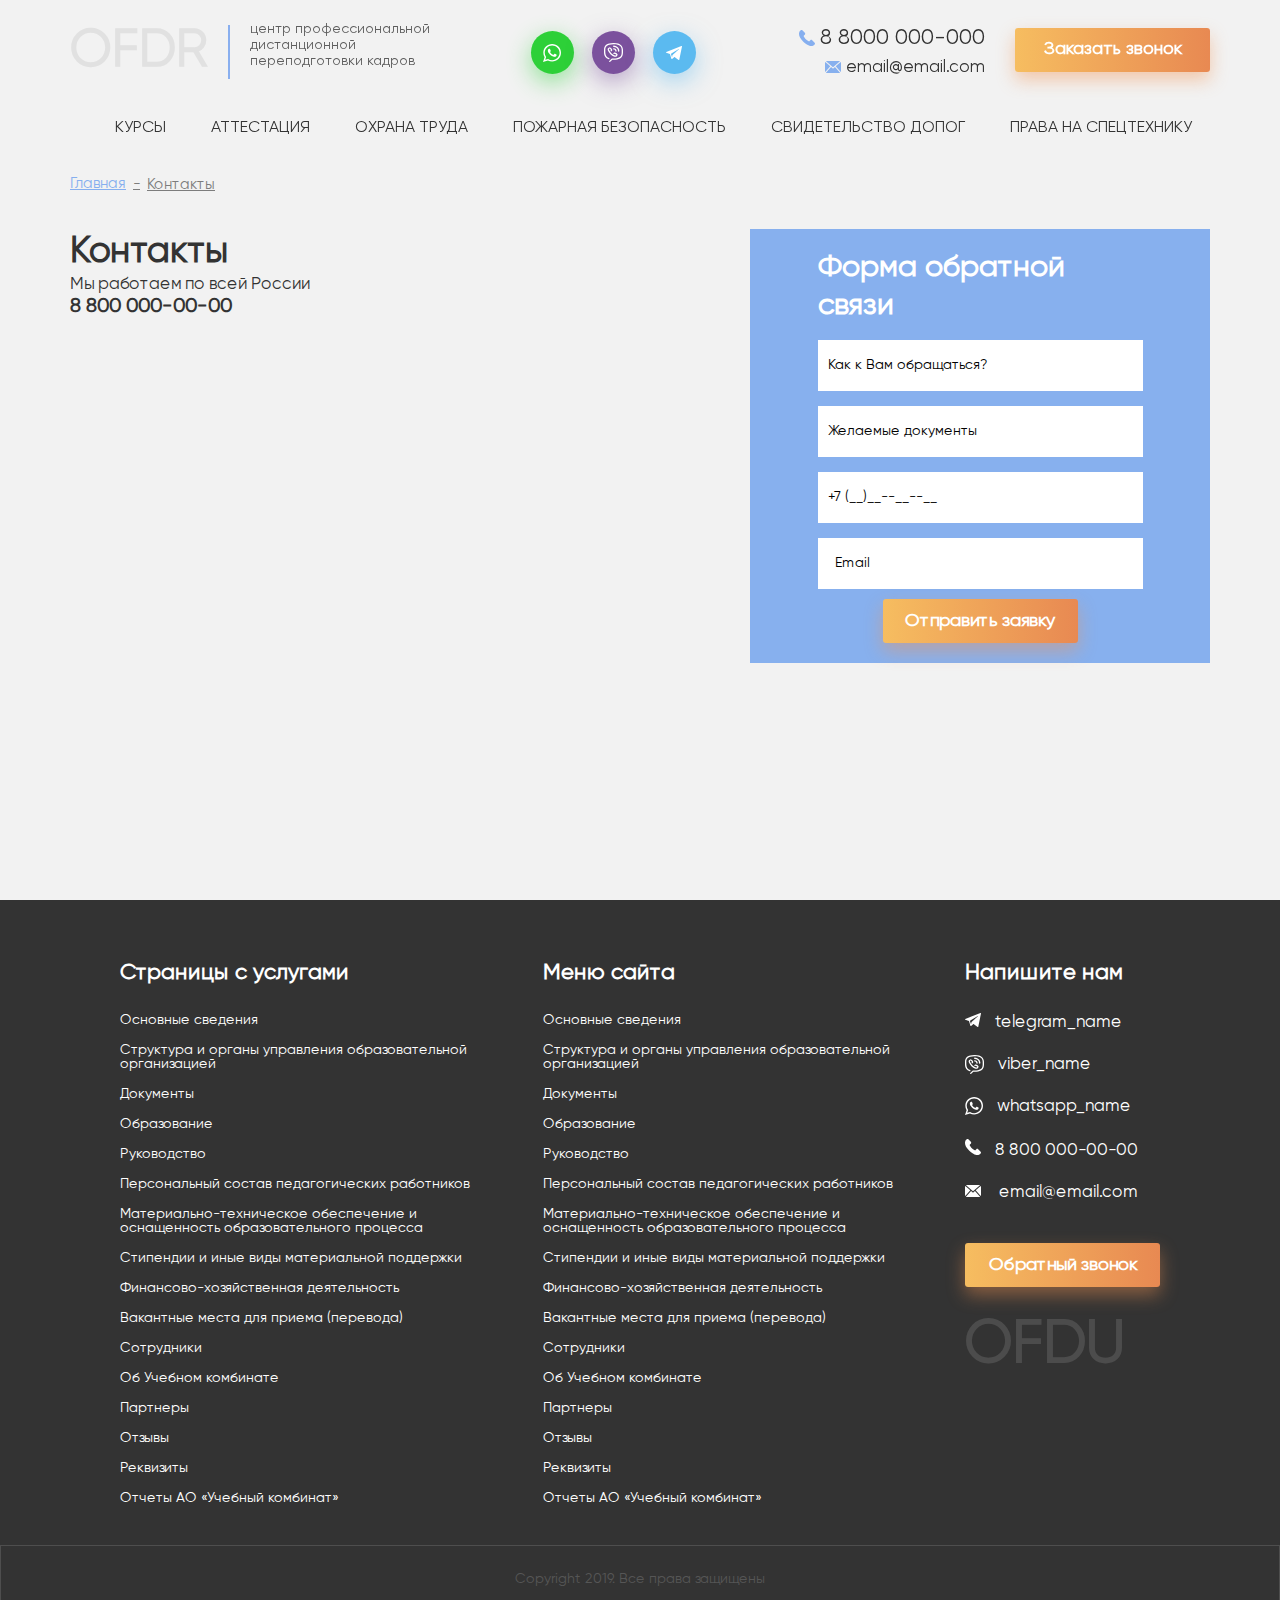
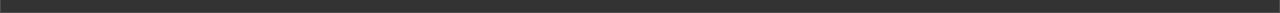
<file: contacts.html>
<!DOCTYPE html>
<html lang="ru">
 <head>
	<title>Аттестация</title>
	<meta charset="UTF-8">
	<meta name="format-detection" content="telephone=no">
	<link rel="stylesheet" href="css/style.min.css">
	<link rel="shortcut icon" href="favicon.ico">
	<!-- <meta name="robots" content="noindex, nofollow"> -->
	<!-- <meta name="viewport" content="width=device-width, initial-scale=1.0, maximum-scale=1.0, user-scalable=0"> -->
	<meta name="viewport" content="width=device-width, initial-scale=1.0">
</head>

<body>
    <div class="wrapper">
        <header class="header">
	<div class="header__content _container">
		<div class="header__menu menu">
			<div class="menu-icon icon-menu">
				<span></span>
				<span></span>
				<span></span>
			</div>
		</div>
		<div class="header__top">
			<div class="header__top-item logo">
				<a href="#" class="logo__logo">
					OFDR
				</a>
				<div class="logo__task">центр профессиональной
					дистанционной
					переподготовки кадров</div>
			</div>
			<div data-da=".header__navigation,500,2" class="header__top-item social">
				<div class="social__row">
					<a href="#" class="social__item whatsapp"><picture><source srcset="img/header/whatsapp-logo.svg" type="image/webp"><img src="img/header/whatsapp-logo.svg" alt=""></picture></a>
					<a href="#" class="social__item viber">
						<picture><source srcset="img/header/viber-logo.svg" type="image/webp"><img src="img/header/viber-logo.svg" alt=""></picture>
					</a>
					<a href="#" class="social__item telegram"><svg width="16" height="14" viewBox="0 0 16 14"
							fill="white" xmlns="http://www.w3.org/2000/svg">
							<path fill-rule="evenodd" clip-rule="evenodd"
								d="M3.96933 8.0958L0.282608 6.71295C-0.0918463 6.57193 -0.0950996 6.04066 0.278288 5.89594L15.4087 0.0300401C15.7295 -0.0946306 16.0604 0.187781 15.9906 0.526311L13.2753 13.6522C13.2113 13.9621 12.8498 14.1026 12.5946 13.9162L8.88801 11.2118C8.66288 11.0475 8.35606 11.0563 8.14064 11.2327L6.0856 12.9164C5.84704 13.1124 5.48763 13.0032 5.39632 12.7078L3.96933 8.0958ZM12.8005 3.01974L5.35628 7.37763C5.07096 7.54501 4.93662 7.87251 5.02881 8.1791L5.83369 10.8672C5.89083 11.0577 6.18172 11.0381 6.20944 10.8413L6.41872 9.36721C6.45817 9.08968 6.59747 8.83399 6.81342 8.64293L12.9571 3.21489C13.072 3.1136 12.9343 2.94165 12.8005 3.01974Z"
								fill="white" />
						</svg></a>
				</div>
			</div>
			<div class="header__top-item call-back">
				<div class="call-back__row-left">
					<a href="tel:+8 8000 000-000" class="call-back__phone">
						<picture><source srcset="img/header/call-answer.svg" type="image/webp"><img src="img/header/call-answer.svg" alt=""></picture>
						<p>8 8000 000-000</p>
					</a>
					<a href="mailto:email@email.com" target="_blank" class="call-back__mail">
						<div class="call-back__mail-row">
							<picture><source srcset="img/header/mail-black-envelope-symbol.svg" type="image/webp"><img src="img/header/mail-black-envelope-symbol.svg" alt=""></picture>
							<a class="call-back__mail-link" href="mailto:email@email.com">
								email@email.com
							</a>
						</div>
					</a>
				</div>
				<a href="#" class="call-back__btn button">Заказать звонок</a>
			</div>
		</div>
		<div class="header__bottom">
			<nav class="header__navigation">
				<ul class="header__list">
					<li><a class="header__link" href="news.html">Курсы</a></li>
					<li><a class="header__link" href="attestation.html">АТТЕСТАЦИЯ</a></li>
					<li><a class="header__link" href="contacts.html">ОХРАНА ТРУДА</a></li>
					<li><a class="header__link" href="news.html">ПОЖАРНАЯ БЕЗОПАСНОСТЬ</a></li>
					<li><a class="header__link" href="attestation.html">СВИДЕТЕЛЬСТВО ДОПОГ</a></li>
					<li><a class="header__link" href="news.html">ПРАВА НА СПЕЦТЕХНИКУ</a></li>
				</ul>
			</nav>
		</div>
	</div>
</header>
        <main class="page">
            <div class="bread-crumbs bcpt">
                <div class="bread-crumbs__container _container">
                    <ul class="bread-crumbs__breadcrumb breadcrumb">
                        <li><a href="index.html" class="breadcrumb-item">Главная</a></li>
                        <li>Контакты</li>
                    </ul>

                </div>
            </div>
            <section class="contacts">
                <div class="contacts__container _container">
                    <div class="contacts__row">
                        <div class="contacts__social">
                            <h1 class="contacts__title title-main">Контакты</h1>
                            <div class="contacts__text">Мы работаем по всей России</div>
                            <div class="contacts__phone">
                                <a href="tel:88000000000">8 800
                                    000-00-00</a>
                            </div>
                        </div>
                        <div class="contacts__form form-min">
                            <div class="form-min__container">
                                <div class="form-min__title">Форма обратной связи</div>
                                <form action="#" class="form form-row">
                                    <div class="form-min__name">
                                        <input autocomplete="off" type="text" name="form[]" data-error="Ввведите ваше имя"
                                            data-value="Как к Вам обращаться?" class="input form-min__name-input _req">
                                    </div>
                                    <div class="form-min__document">
                                        <input autocomplete="off" type="text" name="form[]" data-error="заполните поле"
                                            data-value="Желаемые документы" class="input form-min__document-input _req">
                                    </div>
                                    <div class="form-min__phone">
                                        <input id="inp" autocomplete="off" type="text" name="form[]"
                                            data-error="Укажите Ваш номер телефона" data-value="+7 (__)__--__--__"
                                            type="text" class="form-min__phone-input input _phone _req">
                                    </div>
                                    <div class="form-min__mail">
                                        <input id="inp" autocomplete="off" type="text" name="form[]"
                                            data-error="Укажите Вашу эл.почту" data-value="Email" type="text"
                                            class="input form-min__mail-input _email _req">
                                    </div>
                                    <div class="form-min__button-row">
                                        <button class="form-min__button btn button">Отправить заявку</button>
                                    </div>
                                </form>
                            </div>
                        </div>
                    </div>
                </div>
            </section>
    </div>
    </main>
    <footer class="footer">
	<div class="footer__content">
		<div class="footer__top">
			<div data-spollers="767,max" class="footer__top-item item-footer-services">
				<div data-spoller class="item-footer-services__title title-footer ">Страницы с услугами
					<span></span>
				</div>
				<ul class="item-footer-services__list">
					<li><a class="item-footer-services__link link-footer " href="#">Основные сведения</a></li>
					<li><a class="item-footer-services__link link-footer" href="#">Структура и органы управления образовательной
						организацией</a></li>
					<li><a class="item-footer-services__link link-footer" href="#">Документы</a></li>
					<li><a class="item-footer-services__link link-footer" href="#">Образование</a></li>
					<li><a class="item-footer-services__link link-footer" href="#">Руководство</a></li>
					<li><a class="item-footer-services__link link-footer" href="#">Персональный состав педагогических работников</a>
					</li>
					<li><a class="item-footer-services__link link-footer" href="#">Материально-техническое обеспечение и
						оснащенность образовательного процесса</a></li>
					<li><a class="item-footer-services__link link-footer" href="#">Стипендии и иные виды материальной поддержки</a></li>
					<li><a class="item-footer-services__link link-footer" href="#">Финансово-хозяйственная деятельность</a></li>
					<li><a class="item-footer-services__link link-footer" href="#">Вакантные места для приема (перевода)</a></li>
					<li><a class="item-footer-services__link link-footer" href="#">Сотрудники</a></li>
					<li><a class="item-footer-services__link link-footer" href="#">Об Учебном комбинате</a></li>
					<li><a class="item-footer-services__link link-footer" href="#">Партнеры</a></li>
					<li><a class="item-footer-services__link link-footer" href="#">Отзывы</a></li>
					<li><a class="item-footer-services__link link-footer" href="#">Реквизиты</a></li>
					<li><a class="item-footer-services__link link-footer" href="#">Отчеты АО «Учебный комбинат»</a></li>
				</ul>
			</div>
			<div data-spollers="767,max" class="footer__top-item item-footer-menu">
				<div data-spoller class="item-footer-menu__title title-footer">Меню сайта</div>
				<ul class="item-footer-menu__list">
					<li><a class="item-footer-menu__link link-footer" href="#">Основные сведения</a></li>
					<li><a class="item-footer-menu__link link-footer" href="#">Структура и органы управления образовательной
						организацией</a></li>
					<li><a class="item-footer-menu__link link-footer" href="#">Документы</a></li>
					<li><a class="item-footer-menu__link link-footer" href="#">Образование</a></li>
					<li><a class="item-footer-services__link link-footer" href="#">Руководство</a></li>
					<li><a class="item-footer-menu__link link-footer" href="#">Персональный состав педагогических работников</a>
					</li>
					<li><a class="item-footer-menu__link link-footer" href="#">Материально-техническое обеспечение и
						оснащенность образовательного процесса</a></li>
					<li><a class="item-footer-menu__link link-footer" href="#">Стипендии и иные виды материальной поддержки</a></li>
					<li><a class="item-footer-menu__link link-footer" href="#">Финансово-хозяйственная деятельность</a></li>
					<li><a class="item-footer-menu__link link-footer" href="#">Вакантные места для приема (перевода)</a></li>
					<li><a class="item-footer-menu__link link-footer" href="#">Сотрудники</a></li>
					<li><a class="item-footer-menu__link link-footer" href="#">Об Учебном комбинате</a></li>
					<li><a class="item-footer-menu__link link-footer" href="#">Партнеры</a></li>
					<li><a class="item-footer-menu__link link-footer" href="#">Отзывы</a></li>
					<li><a class="item-footer-menu__link link-footer" href="#">Реквизиты</a></li>
					<li><a class="item-footer-menu__link link-footer" href="#">Отчеты АО «Учебный комбинат»</a></li>
				</ul>
			</div>
			<div data-spollers="479,max" class="footer__top-item item-footer-call">
					<div data-spoller class="item-footer-call__title title-footer">Напишите нам</div>
					<ul class="item-footer-call__list">
						<li><a class="item-footer-call__link" href="#"><svg width="16" height="14" viewBox="0 0 16 14" fill="white" xmlns="http://www.w3.org/2000/svg">
							<path fill-rule="evenodd" clip-rule="evenodd" d="M3.96933 8.0958L0.282608 6.71295C-0.0918463 6.57193 -0.0950996 6.04066 0.278288 5.89594L15.4087 0.0300401C15.7295 -0.0946306 16.0604 0.187781 15.9906 0.526311L13.2753 13.6522C13.2113 13.9621 12.8498 14.1026 12.5946 13.9162L8.88801 11.2118C8.66288 11.0475 8.35606 11.0563 8.14064 11.2327L6.0856 12.9164C5.84704 13.1124 5.48763 13.0032 5.39632 12.7078L3.96933 8.0958ZM12.8005 3.01974L5.35628 7.37763C5.07096 7.54501 4.93662 7.87251 5.02881 8.1791L5.83369 10.8672C5.89083 11.0577 6.18172 11.0381 6.20944 10.8413L6.41872 9.36721C6.45817 9.08968 6.59747 8.83399 6.81342 8.64293L12.9571 3.21489C13.072 3.1136 12.9343 2.94165 12.8005 3.01974Z" fill="white"/>
							</svg><span class="ml">telegram_name</span></a></li>
						<li><a class="item-footer-call__link" href="#"><picture><source srcset="img/header/viber-logo.svg" type="image/webp"><img src="img/header/viber-logo.svg" alt=""></picture><span class="ml">viber_name</span></a></li>
						<li class="big-mb"><a class="item-footer-call__link" href="#"><picture><source srcset="img/header/whatsapp-logo.svg" type="image/webp"><img src="img/header/whatsapp-logo.svg" alt=""></picture><span class="ml">whatsapp_name</span></a></li>
						<li><a class="item-footer-call__link" href="#"><svg width="16" height="16" viewBox="0 0 16 16" fill="none" xmlns="http://www.w3.org/2000/svg">
							<path d="M15.6413 12.6552L13.1704 10.1784C12.6782 9.6871 11.8632 9.70203 11.3538 10.2127L10.109 11.4601C10.0303 11.4167 9.94891 11.3713 9.86332 11.3231C9.07719 10.8866 8.00124 10.2882 6.86903 9.15259C5.73347 8.01458 5.1359 6.93454 4.69898 6.14613C4.65288 6.0626 4.6087 5.98207 4.56508 5.90559L5.40057 5.06945L5.81133 4.65725C6.32143 4.14586 6.33549 3.32921 5.84448 2.83648L3.37353 0.359373C2.88251 -0.132666 2.0671 -0.117739 1.55701 0.39365L0.860608 1.09563L0.879638 1.11457C0.646127 1.4132 0.450997 1.75763 0.305788 2.12905C0.171932 2.4826 0.0885942 2.81998 0.0504876 3.15805C-0.275785 5.86906 0.960264 8.34671 4.31474 11.7088C8.95165 16.3559 12.6884 16.0049 12.8496 15.9877C13.2007 15.9457 13.5372 15.8616 13.8791 15.7285C14.2465 15.5847 14.5899 15.3894 14.8877 15.1558L14.9029 15.1694L15.6084 14.477C16.1174 13.9657 16.1321 13.1487 15.6413 12.6552Z" fill="white"/>
							</svg><span class="ml">8 800 000-00-00</span></a></li>
						<li><a class="item-footer-call__link" href="#"><svg width="16" height="12" viewBox="0 0 16 12" fill="none" xmlns="http://www.w3.org/2000/svg">
							<path fill-rule="evenodd" clip-rule="evenodd" d="M14.9533 0.251998L8.00002 6.33595L1.04736 0.251998C1.33154 0.0957935 1.65296 0 1.99999 0H14C14.3466 0 14.668 0.0957935 14.9533 0.251998ZM15.7433 10.962C15.9013 10.6759 16 10.3507 16 9.99994V2.00009C16 1.60851 15.8829 1.24614 15.6885 0.937655L10.6914 5.30966L15.7433 10.962ZM9.93854 5.96788L8.32904 7.37705C8.2349 7.45906 8.11767 7.50002 8.00002 7.50002C7.88229 7.50002 7.76507 7.45906 7.67092 7.37705L6.06107 5.96782L0.945304 11.6924C1.25194 11.8848 1.61131 12 1.99995 12H14C14.3886 12 14.7482 11.8848 15.0547 11.6924L9.93854 5.96788ZM0 2.00009C0 1.60847 0.117194 1.24611 0.311551 0.937622L5.30811 5.3087L0.256845 10.962C0.0982006 10.6759 0 10.3507 0 9.99998V2.00009Z" fill="white"/>
							</svg>
							<span class="ml">email@email.com</span></a></li>
						<li class="bbig-mb db"><a href="#" class="button">Обратный звонок</a></li>
						<li><a class="item-footer-call__logo" href="#">OFDU</a></li>
					</ul>
			</div>
		</div>
	</div>
	<div class="footer__copy">
		Copyright 2019. Все права защищены
	</div>
</footer>
    </div>
    <!-- Swiper -->
<!-- <script src="https://unpkg.com/swiper/swiper-bundle.min.js"></script> -->
<script src="js/vendors.min.js"></script>
<script src="js/app.min.js"></script>
</body>

</html>
</file>
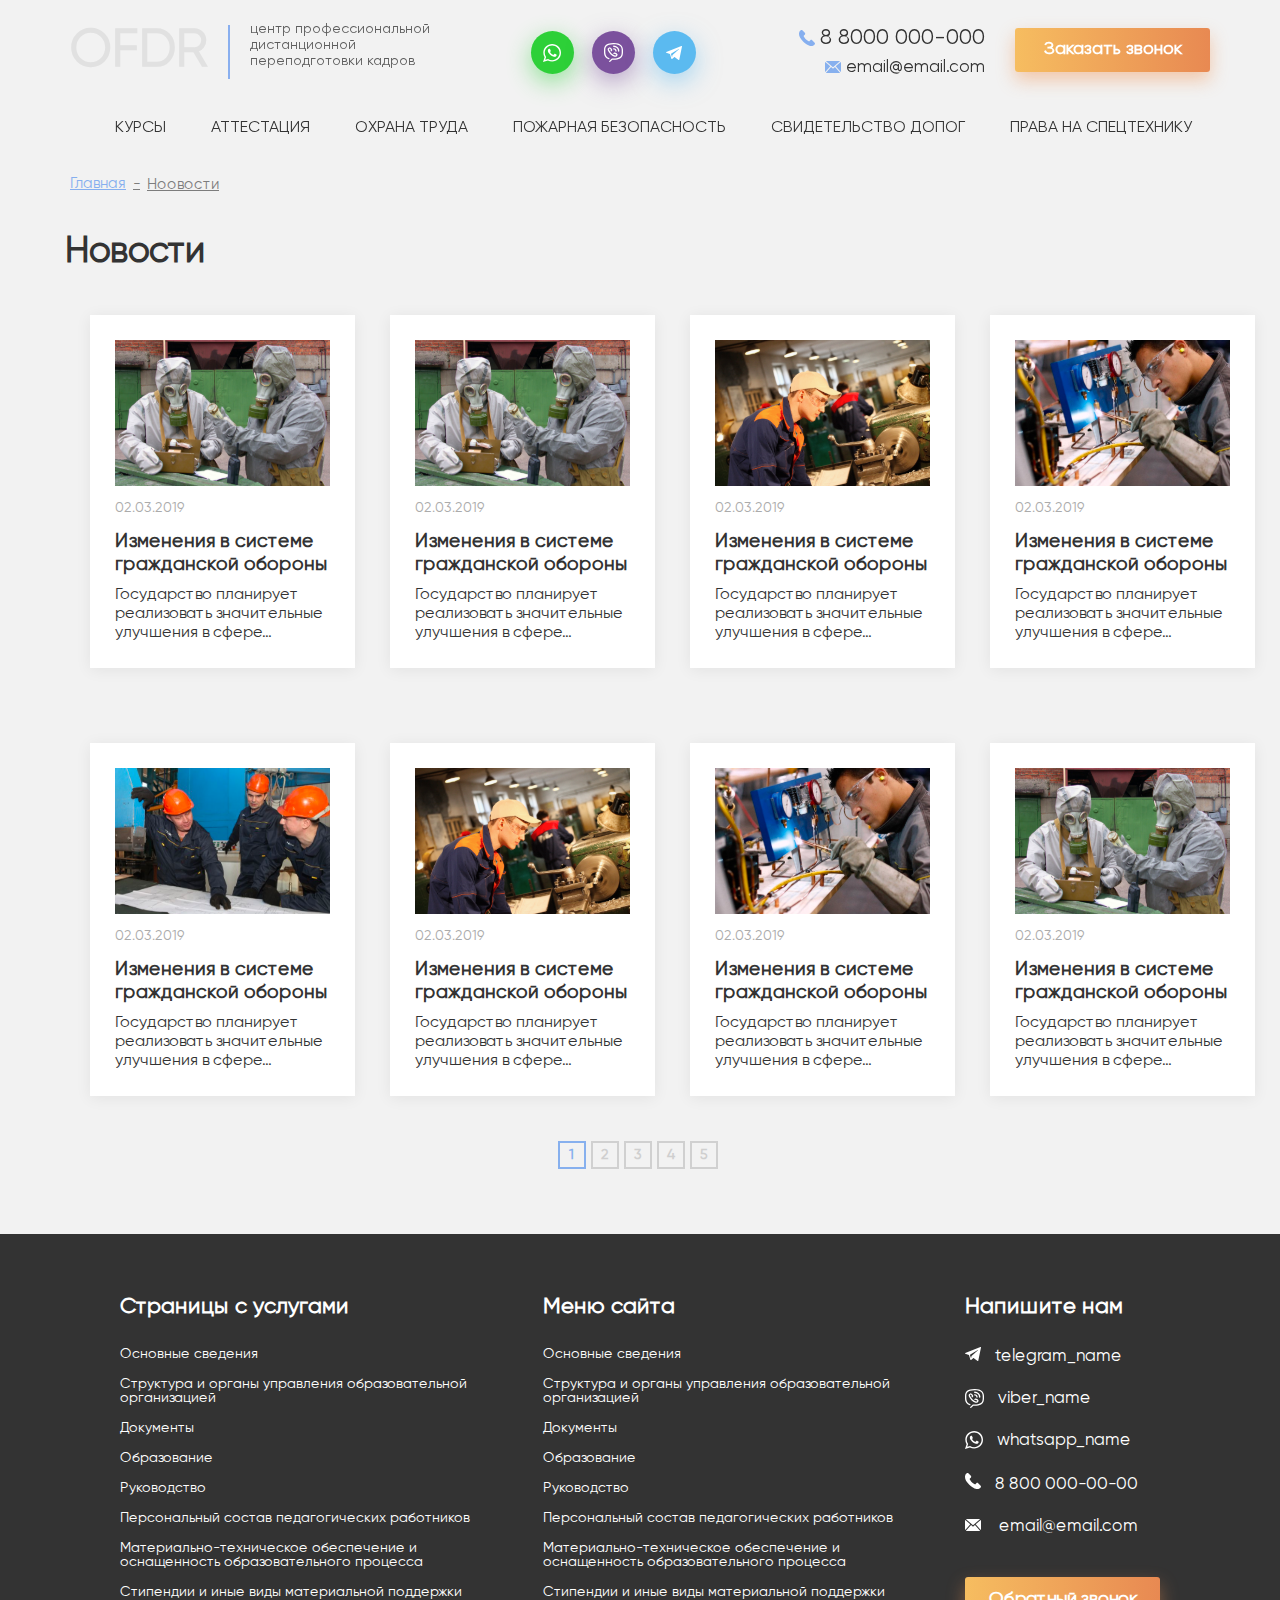
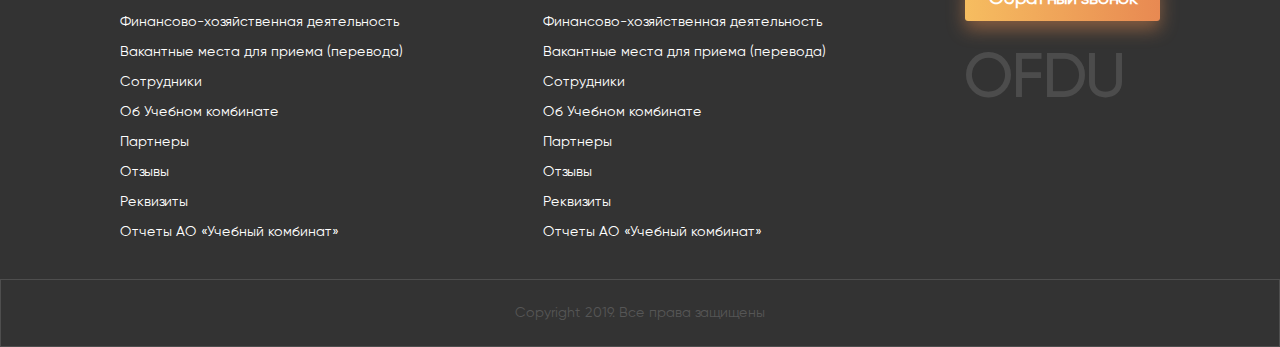
<file: news.html>
<!DOCTYPE html>
<html lang="ru">
 <head>
	<title>Аттестация</title>
	<meta charset="UTF-8">
	<meta name="format-detection" content="telephone=no">
	<link rel="stylesheet" href="css/style.min.css">
	<link rel="shortcut icon" href="favicon.ico">
	<!-- <meta name="robots" content="noindex, nofollow"> -->
	<!-- <meta name="viewport" content="width=device-width, initial-scale=1.0, maximum-scale=1.0, user-scalable=0"> -->
	<meta name="viewport" content="width=device-width, initial-scale=1.0">
</head>

<body>
	<div class="wrapper">
		<header class="header">
	<div class="header__content _container">
		<div class="header__menu menu">
			<div class="menu-icon icon-menu">
				<span></span>
				<span></span>
				<span></span>
			</div>
		</div>
		<div class="header__top">
			<div class="header__top-item logo">
				<a href="#" class="logo__logo">
					OFDR
				</a>
				<div class="logo__task">центр профессиональной
					дистанционной
					переподготовки кадров</div>
			</div>
			<div data-da=".header__navigation,500,2" class="header__top-item social">
				<div class="social__row">
					<a href="#" class="social__item whatsapp"><picture><source srcset="img/header/whatsapp-logo.svg" type="image/webp"><img src="img/header/whatsapp-logo.svg" alt=""></picture></a>
					<a href="#" class="social__item viber">
						<picture><source srcset="img/header/viber-logo.svg" type="image/webp"><img src="img/header/viber-logo.svg" alt=""></picture>
					</a>
					<a href="#" class="social__item telegram"><svg width="16" height="14" viewBox="0 0 16 14"
							fill="white" xmlns="http://www.w3.org/2000/svg">
							<path fill-rule="evenodd" clip-rule="evenodd"
								d="M3.96933 8.0958L0.282608 6.71295C-0.0918463 6.57193 -0.0950996 6.04066 0.278288 5.89594L15.4087 0.0300401C15.7295 -0.0946306 16.0604 0.187781 15.9906 0.526311L13.2753 13.6522C13.2113 13.9621 12.8498 14.1026 12.5946 13.9162L8.88801 11.2118C8.66288 11.0475 8.35606 11.0563 8.14064 11.2327L6.0856 12.9164C5.84704 13.1124 5.48763 13.0032 5.39632 12.7078L3.96933 8.0958ZM12.8005 3.01974L5.35628 7.37763C5.07096 7.54501 4.93662 7.87251 5.02881 8.1791L5.83369 10.8672C5.89083 11.0577 6.18172 11.0381 6.20944 10.8413L6.41872 9.36721C6.45817 9.08968 6.59747 8.83399 6.81342 8.64293L12.9571 3.21489C13.072 3.1136 12.9343 2.94165 12.8005 3.01974Z"
								fill="white" />
						</svg></a>
				</div>
			</div>
			<div class="header__top-item call-back">
				<div class="call-back__row-left">
					<a href="tel:+8 8000 000-000" class="call-back__phone">
						<picture><source srcset="img/header/call-answer.svg" type="image/webp"><img src="img/header/call-answer.svg" alt=""></picture>
						<p>8 8000 000-000</p>
					</a>
					<a href="mailto:email@email.com" target="_blank" class="call-back__mail">
						<div class="call-back__mail-row">
							<picture><source srcset="img/header/mail-black-envelope-symbol.svg" type="image/webp"><img src="img/header/mail-black-envelope-symbol.svg" alt=""></picture>
							<a class="call-back__mail-link" href="mailto:email@email.com">
								email@email.com
							</a>
						</div>
					</a>
				</div>
				<a href="#" class="call-back__btn button">Заказать звонок</a>
			</div>
		</div>
		<div class="header__bottom">
			<nav class="header__navigation">
				<ul class="header__list">
					<li><a class="header__link" href="news.html">Курсы</a></li>
					<li><a class="header__link" href="attestation.html">АТТЕСТАЦИЯ</a></li>
					<li><a class="header__link" href="contacts.html">ОХРАНА ТРУДА</a></li>
					<li><a class="header__link" href="news.html">ПОЖАРНАЯ БЕЗОПАСНОСТЬ</a></li>
					<li><a class="header__link" href="attestation.html">СВИДЕТЕЛЬСТВО ДОПОГ</a></li>
					<li><a class="header__link" href="news.html">ПРАВА НА СПЕЦТЕХНИКУ</a></li>
				</ul>
			</nav>
		</div>
	</div>
</header>
		<main class="page">
			<div class="bread-crumbs">
				<div class="bread-crumbs__container _container">
					<ul class="bread-crumbs__breadcrumb breadcrumb">
						<li><a href="index.html" class="breadcrumb-item">Главная</a></li>
						<li>Ноовости</li>
					</ul>
				</div>
			</div>
            <section class="news">
                <div class="news__container">
                    <h1 class="news__title title-main">Новости</h1>
                    <div class="news__body">
                        <div class="news__item item-news">
                            <div class="item-news__image">
                                <picture><source srcset="img/news/Bitmap.svg" type="image/webp"><img src="img/news/Bitmap.svg" alt=""></picture>
                            </div>
                            <div class="item-news__data">
                                02.03.2019
                            </div>
                            <div class="item-news__title">Изменения в системе гражданской обороны</div>
                            <div class="item-news__content">Государство планирует реализовать значительные улучшения в сфере…</div>
                        </div>
                        <div class="news__item item-news">
                            <div class="item-news__image">
                                <picture><source srcset="img/news/Bitmap.svg" type="image/webp"><img src="img/news/Bitmap.svg" alt=""></picture>
                            </div>
                            <div class="item-news__data">
                                02.03.2019
                            </div>
                            <div class="item-news__title">Изменения в системе гражданской обороны</div>
                            <div class="item-news__content">Государство планирует реализовать значительные улучшения в сфере…</div>
                        </div>
                        <div class="news__item item-news">
                            <div class="item-news__image">
                                <picture><source srcset="img/news/rab.svg" type="image/webp"><img src="img/news/rab.svg" alt="rab"></picture>
                            </div>
                            <div class="item-news__data">
                                02.03.2019
                            </div>
                            <div class="item-news__title">Изменения в системе гражданской обороны</div>
                            <div class="item-news__content">Государство планирует реализовать значительные улучшения в сфере…</div>
                        </div>
                        <div class="news__item item-news">
                            <div class="item-news__image">
                                <picture><source srcset="mg/news/rab2.svg" type="image/svg"><img src="img/news/rab2.svg" alt=""></picture>
                            </div>
                            <div class="item-news__data">
                                02.03.2019
                            </div>
                            <div class="item-news__title">Изменения в системе гражданской обороны</div>
                            <div class="item-news__content">Государство планирует реализовать значительные улучшения в сфере…</div>
                        </div>
                        <div class="news__item item-news">
                            <div class="item-news__image">
                                <picture><source srcset="img/news/builder.svg" type="image/webp"><img src="img/news/builder.svg" alt=""></picture>
                            </div>
                            <div class="item-news__data">
                                02.03.2019
                            </div>
                            <div class="item-news__title">Изменения в системе гражданской обороны</div>
                            <div class="item-news__content">Государство планирует реализовать значительные улучшения в сфере…</div>
                        </div>
                        <div class="news__item item-news">
                            <div class="item-news__image">
                                <picture><source srcset="img/news/rab.svg" type="image/webp"><img src="img/news/rab.svg" alt="rab"></picture>
                            </div>
                            <div class="item-news__data">
                                02.03.2019
                            </div>
                            <div class="item-news__title">Изменения в системе гражданской обороны</div>
                            <div class="item-news__content">Государство планирует реализовать значительные улучшения в сфере…</div>
                        </div>
                        <div class="news__item item-news">
                            <div class="item-news__image">
                                <picture><source srcset="img/news/rab2.svg" type="image/webp"><img src="img/news/rab2.svg" alt=""></picture>
                            </div>
                            <div class="item-news__data">
                                02.03.2019
                            </div>
                            <div class="item-news__title">Изменения в системе гражданской обороны</div>
                            <div class="item-news__content">Государство планирует реализовать значительные улучшения в сфере…</div>
                        </div>
                        <div class="news__item item-news">
                            <div class="item-news__image">
                                <picture><source srcset="img/news/Bitmap.svg" type="image/webp"><img src="img/news/Bitmap.svg" alt=""></picture>
                            </div>
                            <div class="item-news__data">
                                02.03.2019
                            </div>
                            <div class="item-news__title">Изменения в системе гражданской обороны</div>
                            <div class="item-news__content">Государство планирует реализовать значительные улучшения в сфере…</div>
                        </div>
                    </div>
                    <div class="news__numeration num">
                        <div class="num__row">
                            <a href="#" class="num__item num__item-active">
                                <span>1</span>
                            </a>
                            <a href="#" class="num__item">
                                2
                            </a>
                            <a href="#" class="num__item">
                                3
                            </a>
                            <a href="#" class="num__item">
                                4
                            </a>
                            <a href="#" class="num__item">
                                5
                            </a>
                        </div>
                    </div>
                </div>
            </section>
	</div>
	</main>
	<footer class="footer">
	<div class="footer__content">
		<div class="footer__top">
			<div data-spollers="767,max" class="footer__top-item item-footer-services">
				<div data-spoller class="item-footer-services__title title-footer ">Страницы с услугами
					<span></span>
				</div>
				<ul class="item-footer-services__list">
					<li><a class="item-footer-services__link link-footer " href="#">Основные сведения</a></li>
					<li><a class="item-footer-services__link link-footer" href="#">Структура и органы управления образовательной
						организацией</a></li>
					<li><a class="item-footer-services__link link-footer" href="#">Документы</a></li>
					<li><a class="item-footer-services__link link-footer" href="#">Образование</a></li>
					<li><a class="item-footer-services__link link-footer" href="#">Руководство</a></li>
					<li><a class="item-footer-services__link link-footer" href="#">Персональный состав педагогических работников</a>
					</li>
					<li><a class="item-footer-services__link link-footer" href="#">Материально-техническое обеспечение и
						оснащенность образовательного процесса</a></li>
					<li><a class="item-footer-services__link link-footer" href="#">Стипендии и иные виды материальной поддержки</a></li>
					<li><a class="item-footer-services__link link-footer" href="#">Финансово-хозяйственная деятельность</a></li>
					<li><a class="item-footer-services__link link-footer" href="#">Вакантные места для приема (перевода)</a></li>
					<li><a class="item-footer-services__link link-footer" href="#">Сотрудники</a></li>
					<li><a class="item-footer-services__link link-footer" href="#">Об Учебном комбинате</a></li>
					<li><a class="item-footer-services__link link-footer" href="#">Партнеры</a></li>
					<li><a class="item-footer-services__link link-footer" href="#">Отзывы</a></li>
					<li><a class="item-footer-services__link link-footer" href="#">Реквизиты</a></li>
					<li><a class="item-footer-services__link link-footer" href="#">Отчеты АО «Учебный комбинат»</a></li>
				</ul>
			</div>
			<div data-spollers="767,max" class="footer__top-item item-footer-menu">
				<div data-spoller class="item-footer-menu__title title-footer">Меню сайта</div>
				<ul class="item-footer-menu__list">
					<li><a class="item-footer-menu__link link-footer" href="#">Основные сведения</a></li>
					<li><a class="item-footer-menu__link link-footer" href="#">Структура и органы управления образовательной
						организацией</a></li>
					<li><a class="item-footer-menu__link link-footer" href="#">Документы</a></li>
					<li><a class="item-footer-menu__link link-footer" href="#">Образование</a></li>
					<li><a class="item-footer-services__link link-footer" href="#">Руководство</a></li>
					<li><a class="item-footer-menu__link link-footer" href="#">Персональный состав педагогических работников</a>
					</li>
					<li><a class="item-footer-menu__link link-footer" href="#">Материально-техническое обеспечение и
						оснащенность образовательного процесса</a></li>
					<li><a class="item-footer-menu__link link-footer" href="#">Стипендии и иные виды материальной поддержки</a></li>
					<li><a class="item-footer-menu__link link-footer" href="#">Финансово-хозяйственная деятельность</a></li>
					<li><a class="item-footer-menu__link link-footer" href="#">Вакантные места для приема (перевода)</a></li>
					<li><a class="item-footer-menu__link link-footer" href="#">Сотрудники</a></li>
					<li><a class="item-footer-menu__link link-footer" href="#">Об Учебном комбинате</a></li>
					<li><a class="item-footer-menu__link link-footer" href="#">Партнеры</a></li>
					<li><a class="item-footer-menu__link link-footer" href="#">Отзывы</a></li>
					<li><a class="item-footer-menu__link link-footer" href="#">Реквизиты</a></li>
					<li><a class="item-footer-menu__link link-footer" href="#">Отчеты АО «Учебный комбинат»</a></li>
				</ul>
			</div>
			<div data-spollers="479,max" class="footer__top-item item-footer-call">
					<div data-spoller class="item-footer-call__title title-footer">Напишите нам</div>
					<ul class="item-footer-call__list">
						<li><a class="item-footer-call__link" href="#"><svg width="16" height="14" viewBox="0 0 16 14" fill="white" xmlns="http://www.w3.org/2000/svg">
							<path fill-rule="evenodd" clip-rule="evenodd" d="M3.96933 8.0958L0.282608 6.71295C-0.0918463 6.57193 -0.0950996 6.04066 0.278288 5.89594L15.4087 0.0300401C15.7295 -0.0946306 16.0604 0.187781 15.9906 0.526311L13.2753 13.6522C13.2113 13.9621 12.8498 14.1026 12.5946 13.9162L8.88801 11.2118C8.66288 11.0475 8.35606 11.0563 8.14064 11.2327L6.0856 12.9164C5.84704 13.1124 5.48763 13.0032 5.39632 12.7078L3.96933 8.0958ZM12.8005 3.01974L5.35628 7.37763C5.07096 7.54501 4.93662 7.87251 5.02881 8.1791L5.83369 10.8672C5.89083 11.0577 6.18172 11.0381 6.20944 10.8413L6.41872 9.36721C6.45817 9.08968 6.59747 8.83399 6.81342 8.64293L12.9571 3.21489C13.072 3.1136 12.9343 2.94165 12.8005 3.01974Z" fill="white"/>
							</svg><span class="ml">telegram_name</span></a></li>
						<li><a class="item-footer-call__link" href="#"><picture><source srcset="img/header/viber-logo.svg" type="image/webp"><img src="img/header/viber-logo.svg" alt=""></picture><span class="ml">viber_name</span></a></li>
						<li class="big-mb"><a class="item-footer-call__link" href="#"><picture><source srcset="img/header/whatsapp-logo.svg" type="image/webp"><img src="img/header/whatsapp-logo.svg" alt=""></picture><span class="ml">whatsapp_name</span></a></li>
						<li><a class="item-footer-call__link" href="#"><svg width="16" height="16" viewBox="0 0 16 16" fill="none" xmlns="http://www.w3.org/2000/svg">
							<path d="M15.6413 12.6552L13.1704 10.1784C12.6782 9.6871 11.8632 9.70203 11.3538 10.2127L10.109 11.4601C10.0303 11.4167 9.94891 11.3713 9.86332 11.3231C9.07719 10.8866 8.00124 10.2882 6.86903 9.15259C5.73347 8.01458 5.1359 6.93454 4.69898 6.14613C4.65288 6.0626 4.6087 5.98207 4.56508 5.90559L5.40057 5.06945L5.81133 4.65725C6.32143 4.14586 6.33549 3.32921 5.84448 2.83648L3.37353 0.359373C2.88251 -0.132666 2.0671 -0.117739 1.55701 0.39365L0.860608 1.09563L0.879638 1.11457C0.646127 1.4132 0.450997 1.75763 0.305788 2.12905C0.171932 2.4826 0.0885942 2.81998 0.0504876 3.15805C-0.275785 5.86906 0.960264 8.34671 4.31474 11.7088C8.95165 16.3559 12.6884 16.0049 12.8496 15.9877C13.2007 15.9457 13.5372 15.8616 13.8791 15.7285C14.2465 15.5847 14.5899 15.3894 14.8877 15.1558L14.9029 15.1694L15.6084 14.477C16.1174 13.9657 16.1321 13.1487 15.6413 12.6552Z" fill="white"/>
							</svg><span class="ml">8 800 000-00-00</span></a></li>
						<li><a class="item-footer-call__link" href="#"><svg width="16" height="12" viewBox="0 0 16 12" fill="none" xmlns="http://www.w3.org/2000/svg">
							<path fill-rule="evenodd" clip-rule="evenodd" d="M14.9533 0.251998L8.00002 6.33595L1.04736 0.251998C1.33154 0.0957935 1.65296 0 1.99999 0H14C14.3466 0 14.668 0.0957935 14.9533 0.251998ZM15.7433 10.962C15.9013 10.6759 16 10.3507 16 9.99994V2.00009C16 1.60851 15.8829 1.24614 15.6885 0.937655L10.6914 5.30966L15.7433 10.962ZM9.93854 5.96788L8.32904 7.37705C8.2349 7.45906 8.11767 7.50002 8.00002 7.50002C7.88229 7.50002 7.76507 7.45906 7.67092 7.37705L6.06107 5.96782L0.945304 11.6924C1.25194 11.8848 1.61131 12 1.99995 12H14C14.3886 12 14.7482 11.8848 15.0547 11.6924L9.93854 5.96788ZM0 2.00009C0 1.60847 0.117194 1.24611 0.311551 0.937622L5.30811 5.3087L0.256845 10.962C0.0982006 10.6759 0 10.3507 0 9.99998V2.00009Z" fill="white"/>
							</svg>
							<span class="ml">email@email.com</span></a></li>
						<li class="bbig-mb db"><a href="#" class="button">Обратный звонок</a></li>
						<li><a class="item-footer-call__logo" href="#">OFDU</a></li>
					</ul>
			</div>
		</div>
	</div>
	<div class="footer__copy">
		Copyright 2019. Все права защищены
	</div>
</footer>
	</div>
	<!-- Swiper -->
<!-- <script src="https://unpkg.com/swiper/swiper-bundle.min.js"></script> -->
<script src="js/vendors.min.js"></script>
<script src="js/app.min.js"></script>
</body>

</html>
</file>
<file: css/style.min.css>
@charset "UTF-8";@font-face{font-family:Gilroy;font-display:swap;src:url(../fonts/Gilroy-Heavy.woff) format("woff"),url(../fonts/Gilroy-Heavy.woff2) format("woff2");font-weight:400;font-style:normal}@font-face{font-family:Gilroy;font-display:swap;src:url(../fonts/Gilroy-Regular.woff) format("woff"),url(../fonts/Gilroy-Regular.woff2) format("woff2");font-weight:400;font-style:normal}*{padding:0;margin:0;border:0}*,:after,:before{-webkit-box-sizing:border-box;box-sizing:border-box}aside,footer,header,nav,section{display:block}html{font-size:16px}body,html{height:100%;min-width:320px}body{line-height:1;font-family:Gilroy;-ms-text-size-adjust:100%;-moz-text-size-adjust:100%;-webkit-text-size-adjust:100%}button,input,textarea{font-family:Gilroy;font-size:inherit}input::-ms-clear{display:none}button{cursor:pointer;background-color:inherit}button::-moz-focus-inner{padding:0;border:0}a,a:visited{text-decoration:none}a:hover{text-decoration:none}ul li{list-style:none}img{vertical-align:top}h1,h2,h3,h4,h5,h6{font-weight:inherit;font-size:inherit}body{color:#000;font-size:14px;background:#f2f2f2}body._lock{overflow:hidden}.wrapper{width:100%;min-height:100%;overflow:hidden;display:-webkit-box;display:-ms-flexbox;display:flex;-webkit-box-orient:vertical;-webkit-box-direction:normal;-ms-flex-direction:column;flex-direction:column}._container{max-width:1170px;margin:0 auto;padding:0 15px}.form__error{text-transform:uppercase;color:#000;font-weight:700}.btn{display:-webkit-inline-box;display:-ms-inline-flexbox;display:inline-flex;padding:0 0}.btn._fw{width:100%}.select{position:relative}.select__item{position:relative}.select__title{color:#000;border:1px solid #d9d9d9;background-color:#fff;cursor:pointer;border-radius:4px}.select__value{display:-webkit-box;display:-ms-flexbox;display:flex;font-size:14px;height:30px;padding:0 15px;-webkit-box-align:center;-ms-flex-align:center;align-items:center;-webkit-box-pack:justify;-ms-flex-pack:justify;justify-content:space-between;-webkit-box-orient:horizontal;-webkit-box-direction:reverse;-ms-flex-direction:row-reverse;flex-direction:row-reverse}.select__value span{height:1em;overflow:hidden;display:-webkit-box;-webkit-line-clamp:1;-webkit-box-orient:vertical}.select__value:before{content:"";display:inline-block;-webkit-transition:all .3s ease 0s;-o-transition:all .3s ease 0s;transition:all .3s ease 0s;width:11px;height:7px;background:url(../img/icons/select.svg) center/100% no-repeat}.select__input{width:100%;background-color:transparent;height:100%}.select__options{color:#000;position:absolute;top:29px;border-radius:0 0 4px 4px;min-width:100%;left:0;background-color:#fff;border-top:0;border:1px solid #d9d9d9;border-top:0;font-size:14px;padding:10px 0 5px 0}.select__option{cursor:pointer;padding:5px 15px;margin:0}.select._active{z-index:5}.select._active .select__value:before{-webkit-transform:rotate(-180deg);-ms-transform:rotate(-180deg);transform:rotate(-180deg)}.select._active .select__options{display:block}input[type=email],input[type=tel],input[type=text],textarea{-webkit-appearance:none;-moz-appearance:none;appearance:none}input[type=email]:focus,input[type=tel]:focus,input[type=text]:focus,textarea:focus{outline:0}.input{border-radius:0!important;width:100%;display:block;padding:0 20px}.input._focus{-webkit-box-shadow:5px 5px 5px green;box-shadow:5px 5px 5px green}.input._error{border:1px solid red}textarea.input{resize:none;padding:0 0}.checkbox{position:relative}.checkbox__input{position:absolute;width:0;height:0;opacity:0;visibility:hidden}.checkbox__input:checked+.checkbox__text:before{background:#fff url(../img/icons/check.svg) center no-repeat}.checkbox__text{display:-webkit-inline-box;display:-ms-inline-flexbox;display:inline-flex;-webkit-box-align:center;-ms-flex-align:center;align-items:center;position:relative;font-size:16px;color:#fff;letter-spacing:-.3px;line-height:calc(20 / 16);cursor:pointer}.checkbox__text:before{content:"";-ms-flex-item-align:start;align-self:flex-start;margin:0 14px 0 0;-webkit-box-flex:0;-ms-flex:0 0 20px;flex:0 0 20px;left:0;top:0;width:20px;height:18px;background:#fff;border:1px solid #a7a9ac}.checkbox a{color:#fff;text-decoration:underline}.checkbox._error .checkbox__text:before{border:1px solid #ee1212}.options{display:-webkit-box;display:-ms-flexbox;display:flex;-webkit-box-orient:vertical;-webkit-box-direction:normal;-ms-flex-direction:column;flex-direction:column;-webkit-box-align:start;-ms-flex-align:start;align-items:flex-start}.options__item{position:relative;cursor:pointer}.options__input{position:absolute;width:0;height:0;opacity:0;left:0;top:0;visibility:hidden}.options__input:checked+.options__text:after{-webkit-transform:scale(1);-ms-transform:scale(1);transform:scale(1)}.options__text{display:-webkit-inline-box;display:-ms-inline-flexbox;display:inline-flex;-webkit-box-align:center;-ms-flex-align:center;align-items:center;position:relative;font-size:16px;color:#fff;letter-spacing:-.3px;line-height:calc(20 / 16)}.options__text:before{content:"";-ms-flex-item-align:start;align-self:flex-start;margin:0 14px 0 0;-webkit-box-flex:0;-ms-flex:0 0 20px;flex:0 0 20px;left:0;top:0;border-radius:50%;width:20px;height:18px;background:#fff;border:1px solid #a7a9ac}.options__text:after{content:"";-webkit-transition:all .3s ease 0s;-o-transition:all .3s ease 0s;transition:all .3s ease 0s;-webkit-transform:scale(0);-ms-transform:scale(0);transform:scale(0);width:10px;height:10px;border-radius:50%;background-color:#77243a;position:absolute;left:5px;top:4px}.rating{display:-webkit-box;display:-ms-flexbox;display:flex;-webkit-box-align:end;-ms-flex-align:end;align-items:flex-end;font-size:40px;line-height:.75;-webkit-transition:opacity .3s ease 0s;-o-transition:opacity .3s ease 0s;transition:opacity .3s ease 0s}.rating.rating_sending{opacity:.2}.rating.rating_set .rating__active,.rating.rating_set .rating__item{cursor:pointer}.rating__body{position:relative}.rating__body::before{content:"★★★★★";display:block}.rating__active{position:absolute;width:0%;height:100%;top:0;left:0;overflow:hidden}.rating__active::before{content:"★★★★★";position:absolute;width:100%;height:100%;top:0;left:0;color:#ffd300}.rating__items{display:-webkit-box;display:-ms-flexbox;display:flex;position:absolute;width:100%;height:100%;top:0;left:0}.rating__item{-webkit-box-flex:0;-ms-flex:0 0 20%;flex:0 0 20%;height:100%;opacity:0}.rating__value{font-size:50%;line-height:1;padding:0 0 0 10px}.quantity{width:88px;height:40px;display:-webkit-box;display:-ms-flexbox;display:flex;border:1px solid rgba(166,166,166,.45)}.quantity__button{-webkit-box-flex:0;-ms-flex:0 0 30px;flex:0 0 30px;position:relative;cursor:pointer}.quantity__button::after,.quantity__button::before{content:"";position:absolute;top:50%;left:50%;-webkit-transition:all .3s ease 0s;-o-transition:all .3s ease 0s;transition:all .3s ease 0s;margin:0 0 0 -4.5px;background-color:#a6a6a6;width:9px;height:1px}.quantity__button_plus::before{-webkit-transform:rotate(-90deg);-ms-transform:rotate(-90deg);transform:rotate(-90deg)}.quantity__input{-webkit-box-flex:1;-ms-flex:1 1 auto;flex:1 1 auto}.quantity__input input{height:100%;color:#a6a6a6;font-size:12px;width:100%;text-align:center}.row:after{display:block;content:"";clear:both}.rub:after{content:"₽"}ol.counter{list-style-type:none;counter-reset:item}ol.counter li{position:relative;padding:0 0 0 45px}ol.counter li:before{counter-increment:item;content:counter(item);position:absolute;left:0;top:0;color:#818181;font-size:14px;font-weight:700;text-align:center;line-height:26px;border-radius:50%;width:28px;height:28px;border:1px solid #4274bb}.ellipsis{display:block;overflow:hidden;width:100%;white-space:nowrap;-o-text-overflow:ellipsis;text-overflow:ellipsis}.es{overflow:hidden;white-space:nowrap;-o-text-overflow:ellipsis;text-overflow:ellipsis}.table{display:table;font-size:0;width:100%}.trow{display:table-row}.cell{display:table-cell}.cell.full{width:100%}._ibg{position:relative}._ibg img{position:absolute;width:100%;height:100%;top:0;left:0;-o-object-fit:cover;object-fit:cover}body.ie ._ibg{background-position:center;background-size:cover;background-repeat:no-repeat}body.ie ._ibg img{width:0;height:0;opacity:0;visibility:hidden}._video{position:relative;overflow:hidden;height:0;padding-bottom:56.25%}._video embed,._video iframe,._video object,._video video{position:absolute;top:0;left:0;width:100%;height:100%}.videobg embed,.videobg iframe,.videobg object,.videobg video{position:fixed;top:50%;left:50%;min-width:100%;min-height:100%;width:auto;height:auto;z-index:-100;-webkit-transform:translateX(-50%) translateY(-50%);-ms-transform:translateX(-50%) translateY(-50%);transform:translateX(-50%) translateY(-50%);background-size:cover}._more-content{-webkit-transition:all .3s ease 0s;-o-transition:all .3s ease 0s;transition:all .3s ease 0s;overflow:hidden}._more-link{cursor:pointer}._more-link span{font-style:normal}._more-link span:first-child{display:block}._more-link span:last-child{display:none}._more-link._active span{font-style:normal}._more-link._active span:first-child{display:none}._more-link._active span:last-child{display:block}#map{background:url(../img/icons/loading.gif) center/50px no-repeat}._swiper{overflow:hidden}._swiper .swiper-wrapper{width:100%;height:100%;-webkit-box-sizing:content-box;box-sizing:content-box;display:-webkit-box;display:-ms-flexbox;display:flex;position:relative}._swiper.swiper-container-vertical .swiper-wrapper{-webkit-box-orient:vertical;-webkit-box-direction:normal;-ms-flex-direction:column;flex-direction:column}._swiper.swiper-container-autoheight .swiper-wrapper{-webkit-box-align:start;-ms-flex-align:start;align-items:flex-start}.swiper-container-initialized .swiper-slide{-ms-flex-negative:0;flex-shrink:0}.swiper-container-android .swiper-slide,.swiper-container-android .swiper-wrapper{-webkit-transform:translate3d(0,0,0);transform:translate3d(0,0,0)}.swiper-button-lock{display:none!important}._tabs-block{display:none}._tabs-block._active{display:block}.mirror{-webkit-transform:scale(-1,1);-ms-transform:scale(-1,1);transform:scale(-1,1)}.nicescroll-rails{z-index:1000!important}._custom-scroll{position:fixed;right:0;top:0;width:3px;height:100%;z-index:1000}._custom-scroll__line{background-color:rgba(0,0,0,.5);border-radius:3px 0 0 3px;position:relative;left:0;top:0;width:100%}.button{display:-webkit-box;display:-ms-flexbox;display:flex;-webkit-box-pack:center;-ms-flex-pack:center;justify-content:center;-webkit-box-align:center;-ms-flex-align:center;align-items:center;width:195px;height:44px;background:-webkit-gradient(linear,left top,right top,from(#f6bd60),to(#e88952));background:-o-linear-gradient(left,#f6bd60 0,#e88952 100%);background:linear-gradient(90deg,#f6bd60 0,#e88952 100%);-webkit-box-shadow:0 8px 18px rgba(242,147,81,.450503);box-shadow:0 8px 18px rgba(242,147,81,.450503);border-radius:3px;font-weight:600;font-size:18px;line-height:21px;color:#fff;-webkit-transition:background .2s ease-in 0s;-o-transition:background .2s ease-in 0s;transition:background .2s ease-in 0s}.title-footer{font-style:normal;font-weight:700;font-size:22px;line-height:27px;color:#fff;margin-bottom:26px}.link-footer{font-style:normal;font-weight:400;font-size:14px;line-height:14px;color:#fff;-webkit-transition:all .2s ease-in 0s;-o-transition:all .2s ease-in 0s;transition:all .2s ease-in 0s}.title-main{font-weight:800;font-size:36px;line-height:46px;text-align:center;color:#333}.header{padding-top:21px;margin-bottom:21px;height:175px;position:fixed;top:0;left:0;width:100%;z-index:100}.header._scroll{background:rgba(255,255,255,.87)}.header__top{display:-webkit-box;display:-ms-flexbox;display:flex;-webkit-box-align:center;-ms-flex-align:center;align-items:center}.header__top-item{-webkit-box-flex:0;-ms-flex:0 1 33.333%;flex:0 1 33.333%}.header__link{margin-left:45px;font-weight:500;font-size:16px;line-height:19px;text-transform:uppercase;color:#333;white-space:nowrap}.logo{position:relative;z-index:5;display:-webkit-box;display:-ms-flexbox;display:flex}.logo__logo{font-weight:700;font-size:52px;line-height:63px;color:#e1e1e1}.logo__task{display:none}.social{display:-webkit-box;display:-ms-flexbox;display:flex;-webkit-box-pack:center;-ms-flex-pack:center;justify-content:center}.social__row{display:-webkit-box;display:-ms-flexbox;display:flex}.social__item{display:-webkit-box;display:-ms-flexbox;display:flex;-webkit-box-pack:center;-ms-flex-pack:center;justify-content:center;-webkit-box-align:center;-ms-flex-align:center;align-items:center;width:43px;height:43px;border-radius:50%;background:red}.social__item:not(:last-child){margin-right:18px}.call-back{position:relative;z-index:5}.whatsapp{background:#2dd038;-webkit-box-shadow:0 8px 25px rgba(45,208,56,.497678);box-shadow:0 8px 25px rgba(45,208,56,.497678)}.viber{background:#7b519d;-webkit-box-shadow:0 8px 25px rgba(123,81,157,.503797);box-shadow:0 8px 25px rgba(123,81,157,.503797)}.telegram{background:#5bbaf0;-webkit-box-shadow:0 8px 25px rgba(91,186,240,.5);box-shadow:0 8px 25px rgba(91,186,240,.5)}.icon-menu{display:none}.footer{padding-top:60px;background:#333}.footer__content{max-width:1070px;padding:0 15px;margin:0 auto}.footer__top{display:-webkit-box;display:-ms-flexbox;display:flex;margin:0 -25px}.footer__top-item{margin:0 25px}.footer__copy{border:1px solid #4e4e4e;padding:25px 0;font-style:normal;font-weight:500;font-size:14px;line-height:16px;text-align:center;color:#565656}.item-footer-services__title{position:relative;top:0;left:0}.item-footer-services__list{margin-bottom:40px}.item-footer-services__list li{margin-bottom:16px}.item-footer-menu__title{position:relative}.item-footer-menu__list{margin-bottom:40px}.item-footer-menu__list li{margin-bottom:16px}.item-footer-call__title{position:relative}.item-footer-call__list li{margin-bottom:22px}.item-footer-call__link{font-style:normal;font-weight:500;font-size:17px;line-height:20px;color:#fff;-webkit-transition:all .2s ease-in 0s;-o-transition:all .2s ease-in 0s;transition:all .2s ease-in 0s}.item-footer-call__logo{margin-top:50px;font-style:normal;font-weight:800;font-size:60px;line-height:74px;color:rgba(255,255,255,.12653);-webkit-transition:all .2s ease-in 0s;-o-transition:all .2s ease-in 0s;transition:all .2s ease-in 0s}.ml{margin-left:14px}.big-mb{margin-bottom:29px}.bbig-mb{margin-top:40px;margin-bottom:50px}.bread-crumbs{padding-top:175px;padding-bottom:35px}.breadcrumb{display:-webkit-box;display:-ms-flexbox;display:flex}.breadcrumb li{color:#7d7d7d;font-size:15px}.breadcrumb li:last-child{margin:2px 0;text-decoration:underline}.breadcrumb-item{font-weight:500;line-height:18px;-webkit-text-decoration-line:underline;text-decoration-line:underline;color:#86afef}ul.breadcrumb li:after{content:"-";margin:0 7px;text-decoration:underline;cursor:pointer}ul.breadcrumb li:hover:after{content:"-";margin:0 7px;text-decoration:none}ul.breadcrumb li+li:last-child:after{content:""}.attestation{background:#fff;padding-top:40px;padding-bottom:60px}.attestation__row{display:-webkit-box;display:-ms-flexbox;display:flex;-webkit-box-pack:justify;-ms-flex-pack:justify;justify-content:space-between;-webkit-box-pack:center;-ms-flex-pack:center;justify-content:center;padding-bottom:90px}.buy{margin-right:40px}.buy__sale{font-weight:500;font-size:15px;line-height:18px;text-align:center;color:#333;margin-bottom:13px}.buy__sale-sale{font-weight:800;font-size:36px;line-height:44px;text-align:center;color:#87b0ee;padding-bottom:10px;position:relative;margin-bottom:20px}.buy__sale-sale::before{content:"";position:absolute;bottom:5px;width:120px;height:1px;background:#87b0ee}.buy__form{font-weight:500;font-size:15px;line-height:18px;text-align:center;color:#333}.buy__form span{font-weight:700}.buy__data{font-weight:500;font-size:15px;line-height:18px;text-align:center;color:#333;margin-bottom:35px}.buy__data span{font-weight:700}.electrick{position:relative;margin-right:40px}.electrick__title{text-align:left;margin-bottom:12px}.electrick__text{font-weight:500;font-size:17px;line-height:26px;color:#333}.tarin-black{position:absolute;top:-20px;right:100px;display:none}.tarin-orange{display:none;position:absolute;top:10px;right:50px;display:none}.circle-big{display:none;position:absolute;top:-30px;right:10px;display:none}.train-orange-bottom{display:none;position:absolute;bottom:-20px;right:100px;display:none}.circle-bottom{display:none;position:absolute;bottom:-10px;right:140px;display:none}.attestation__content-first{font-weight:400;font-size:18px;line-height:24px;color:#333;margin-bottom:40px}.attestation__content-title{font-weight:800;font-size:24px;line-height:29px;color:#333;margin-bottom:15px}.attestation__content-subtitle{margin-bottom:20px;font-weight:700;font-size:19px;line-height:24px;color:#333}.attestation__content-list li{display:-webkit-box;display:-ms-flexbox;display:flex;margin-left:55px}.attestation__content-link{font-weight:400;font-size:18px;line-height:21px;color:#333}.attestation__content-link img{margin-top:5px;margin-right:20px}.security-form{padding-top:60px;padding-bottom:80px;background:#86adef}.security-form__title{color:#fff;font-weight:800;margin-bottom:20px}.form-attest__data{padding-bottom:35px;border-bottom:1px solid #678bc7}.data-container{width:360px}.name__label{font-weight:400;font-size:17px;line-height:20px;color:#516c9a}.name__input{margin-top:10px;display:block;width:100%;padding:17px 0}.rang__label{font-weight:400;font-size:17px;line-height:20px;color:#516c9a}.rang__input{margin-top:10px;display:block;width:100%;padding:17px 0}.job__label{font-weight:400;font-size:17px;line-height:20px;color:#516c9a}.job__input{margin-top:10px;display:block;width:100%;padding:17px 0}.electro__label{font-weight:400;font-size:17px;line-height:20px;color:#516c9a}.electro__input{margin-top:10px;display:block;width:100%;padding:17px 0}.check__label{font-weight:400;font-size:17px;line-height:20px;color:#516c9a}.check__input{margin-top:10px;display:block;width:100%;padding:17px 0}.data-inp__label{font-weight:400;font-size:17px;line-height:20px;color:#516c9a}.data-inp__input{margin-top:10px;display:block;width:100%;padding:17px 0}.delivery{padding-top:35px}.delivery__min-input{padding:17px 0}.delivery__wraper-button{display:-webkit-box;display:-ms-flexbox;display:flex;-webkit-box-pack:center;-ms-flex-pack:center;justify-content:center;-webkit-box-align:center;-ms-flex-align:center;align-items:center}.input{padding-left:10px}.delivery__big-input{padding:17px 0;padding-left:17px}.news__container{max-width:1130px;margin:0 auto;padding:0 15px}.news__title{text-align:left;margin-bottom:40px}.news__body{display:-ms-grid;display:grid;margin-bottom:45px}.news__item{padding-top:25px;padding-bottom:25px;padding-left:25px;width:265px;background:#fff;-webkit-box-shadow:0 2px 15px rgba(0,0,0,.0677994);box-shadow:0 2px 15px rgba(0,0,0,.0677994)}.item-news__image{width:215px;height:146px}.item-news__image img{width:100%;height:100%;-o-object-fit:cover;object-fit:cover}.item-news__data{font-weight:500;font-size:14px;line-height:16px;color:#ababab}.item-news__data:not(:last-child){margin:14px 0 14px 0}.item-news__title{font-weight:700;font-size:19px;line-height:23px;color:#333}.item-news__title:not(:last-child){margin:0 0 10px 0}.item-news__content{font-weight:500;font-size:16px;line-height:19px;color:#333}.num{margin-bottom:65px}.num__row{display:-webkit-box;display:-ms-flexbox;display:flex;-webkit-box-pack:center;-ms-flex-pack:center;justify-content:center}.num__item{display:-webkit-box;display:-ms-flexbox;display:flex;-webkit-box-pack:center;-ms-flex-pack:center;justify-content:center;-webkit-box-align:center;-ms-flex-align:center;align-items:center;width:28px;height:28px;border:2px solid #d0d0d0;font-weight:700;font-size:14px;line-height:17px;text-align:center;color:#cfcfcf;margin-right:5px}.num__item-active{border:2px solid #87b0ee;color:#87b0ee}.contacts__row{display:-webkit-box;display:-ms-flexbox;display:flex;-webkit-box-pack:justify;-ms-flex-pack:justify;justify-content:space-between}.contacts__title{text-align:left;font-weight:800}.contacts__text{font-weight:500;font-size:17px;line-height:20px;color:#333}.contacts__phone{font-weight:700;font-size:20px;line-height:24px}.contacts__phone a{color:#333}.form-min{width:460px;padding:20px 0;background:#87b0ee}.form-min__container{width:355px;margin:0 auto;padding:0 15px}.form-min__title{font-weight:800;font-size:30px;line-height:38px;text-align:left;color:#fff;margin-bottom:15px}.form-min__name{margin-bottom:15px}.form-min__name-input{padding:17px 0;padding-left:10px}.form-min__document{margin-bottom:15px}.form-min__document-input{padding:17px 0;padding-left:10px}.form-min__phone{margin-bottom:15px}.form-min__phone-input{padding:17px 0;padding-left:10px}.form-min__mail{margin-bottom:10px}.form-min__mail-input{padding:17px 0;padding-left:17px}.form-min__button-row{display:-webkit-box;display:-ms-flexbox;display:flex;-webkit-box-pack:center;-ms-flex-pack:center;justify-content:center}.page{-webkit-box-flex:1;-ms-flex:1 1 auto;flex:1 1 auto}.fullscreen-block{padding-top:170px}.block-full__row{margin:0 -5px;display:-webkit-box;display:-ms-flexbox;display:flex}.block-full__row-content{margin:0 5px;-webkit-box-flex:1;-ms-flex:1 1 auto;flex:1 1 auto}.block-full__content-title{font-weight:900;font-size:40px;line-height:51px;color:#333;margin-bottom:17px}.block-full__content-attestation{margin-bottom:33px}.block-full__content-attestation p{font-weight:500;font-size:24px;line-height:28px;color:#333;margin-right:10px}.block-full__content-attestation span{font-weight:800;font-size:24px;line-height:31px;margin-left:10px;color:#333}.block-full__content-btn{width:211px;height:50px;background:-webkit-gradient(linear,left top,right top,from(#87aff1),color-stop(100%,#6c80cb),to(#6c80cb));background:-o-linear-gradient(left,#87aff1 0,#6c80cb 100%,#6c80cb 100%);background:linear-gradient(90deg,#87aff1 0,#6c80cb 100%,#6c80cb 100%);-webkit-box-shadow:0 12px 20px rgba(132,170,237,.454846);box-shadow:0 12px 20px rgba(132,170,237,.454846);border-radius:3px;display:-webkit-box;display:-ms-flexbox;display:flex;-webkit-box-pack:center;-ms-flex-pack:center;justify-content:center;-webkit-box-align:center;-ms-flex-align:center;align-items:center;font-weight:700;font-size:16px;line-height:19px;text-align:center;text-transform:uppercase;color:#fff;-webkit-transition:all .7s ease 0s;-o-transition:all .7s ease 0s;transition:all .7s ease 0s}.document{margin-top:50px;margin-bottom:70px}.document-page{padding-top:190px}.document__title{margin-bottom:30px}.document__body{display:-ms-grid;display:grid;gap:30px}.document__item{display:-webkit-box;display:-ms-flexbox;display:flex;-webkit-box-orient:vertical;-webkit-box-direction:normal;-ms-flex-direction:column;flex-direction:column;-webkit-box-align:center;-ms-flex-align:center;align-items:center;background:#fff;padding:32px 70px;-webkit-transition:background .3s ease 0s;-o-transition:background .3s ease 0s;transition:background .3s ease 0s;-webkit-box-shadow:0 7px 30px rgba(0,0,0,.1);box-shadow:0 7px 30px rgba(0,0,0,.1)}.document__item-2{display:-webkit-box;display:-ms-flexbox;display:flex;-webkit-box-orient:vertical;-webkit-box-direction:normal;-ms-flex-direction:column;flex-direction:column;-webkit-box-align:center;-ms-flex-align:center;align-items:center;background:#fff;padding:32px 70px;-webkit-transition:background .3s ease 0s;-o-transition:background .3s ease 0s;transition:background .3s ease 0s;-webkit-box-shadow:0 7px 30px rgba(0,0,0,.1);box-shadow:0 7px 30px rgba(0,0,0,.1)}.document__item-image{margin-bottom:20px}.document__item-text{text-align:center;-webkit-box-flex:1;-ms-flex:1 1 auto;flex:1 1 auto;height:100%;font-weight:600;font-size:19px;line-height:23px;text-align:center;color:#333}.document__search{display:none}.garanty{padding-top:45px;padding-bottom:70px;background:#f6f6f6}.garanty__container{display:-webkit-box;display:-ms-flexbox;display:flex;-webkit-box-pack:justify;-ms-flex-pack:justify;justify-content:space-between;-webkit-box-align:start;-ms-flex-align:start;align-items:flex-start}.garanty__item{width:190px;text-align:center;display:-webkit-box;display:-ms-flexbox;display:flex;-webkit-box-orient:vertical;-webkit-box-direction:normal;-ms-flex-direction:column;flex-direction:column;-webkit-box-pack:center;-ms-flex-pack:center;justify-content:center;-webkit-box-align:center;-ms-flex-align:center;align-items:center}.item-garanty__image{display:-webkit-box;display:-ms-flexbox;display:flex;-webkit-box-pack:center;-ms-flex-pack:center;justify-content:center;-webkit-box-align:center;-ms-flex-align:center;align-items:center;width:98px;height:98px;background:#fff;border-radius:50%}.item-garanty__title{width:100%;margin-bottom:17px;font-weight:800;font-size:22px;line-height:27px;text-align:center;color:#333}.item-garanty__text{font-weight:500;font-size:17px;line-height:25px;text-align:center;color:#333}.science{padding-bottom:120px}.science__container{position:relative}.slider-science{position:relative}.slider-science__item{padding:50px 25px;margin-right:23px;display:-webkit-box;display:-ms-flexbox;display:flex;-webkit-box-orient:vertical;-webkit-box-direction:normal;-ms-flex-direction:column;flex-direction:column;background:#fff;-webkit-box-shadow:0 2px 15px rgba(0,0,0,.0677994);box-shadow:0 2px 15px rgba(0,0,0,.0677994)}.slider-science__image{-webkit-box-flex:0;-ms-flex:0 0 149px;flex:0 0 149px}.slider-science__image img{width:100%;height:100%;-o-object-fit:cover;object-fit:cover}.slider-science__title{margin-top:20px;font-weight:800;font-size:19px;line-height:23px;text-align:center;color:#333}.slider-science__accept{font-weight:500;font-size:16px;line-height:19px;text-align:center;color:#53b43b}.slider-science__accept::before{content:""}.slider-science__price{margin-top:20px;font-weight:800;font-size:22px;line-height:27px;text-align:center;color:#333}.swiper-pagination-bullets{display:-webkit-box;display:-ms-flexbox;display:flex;position:absolute;bottom:-35px;left:50%;-webkit-transform:translate(-50%,0);-ms-transform:translate(-50%,0);transform:translate(-50%,0)}.swiper-pagination-bullet{cursor:pointer;-webkit-box-flex:0;-ms-flex:0 0 11px;flex:0 0 11px;height:11px;border-radius:50%;position:relative;display:-webkit-box;display:-ms-flexbox;display:flex;-webkit-box-pack:center;-ms-flex-pack:center;justify-content:center;-webkit-box-align:center;-ms-flex-align:center;align-items:center;margin:2px 0;background:#e4e4e4;margin-right:12px}.swiper-pagination-bullet-active{background:#fff;border:2px solid #84aaed}.sertificate{padding-top:55px;padding-bottom:75px;background:#f6f6f6}.sertificate__title{margin-bottom:30px}.slider-sertificate{position:relative}.slider-sertificate__item{width:225px;height:306px;background:#ecebe9}.slider-sertificate__item img{width:100%;height:100%;-o-object-fit:cover;object-fit:cover}.slider__prew{position:absolute;top:50%;right:-70px}.slider__next{position:absolute;top:50%;left:-70px}.reload{color:#333;font-weight:700;text-transform:uppercase;font-size:19px;text-decoration:underline}@media (min-width:767.98px){.header__bottom{margin-top:35px}.header__list{display:-webkit-box;display:-ms-flexbox;display:flex;-ms-flex-wrap:wrap;flex-wrap:wrap}.logo__logo::after{content:"";width:2px;height:40px;border:1px solid #89afef;margin-left:20px;margin-right:20px}.logo__task{display:block;font-weight:500;font-size:14px;line-height:16px;color:#5d5d5d}.call-back{display:-webkit-box;display:-ms-flexbox;display:flex}.call-back__row-left{margin-right:30px}.call-back__phone{display:-webkit-box;display:-ms-flexbox;display:flex;-webkit-box-align:center;-ms-flex-align:center;align-items:center;white-space:nowrap;margin-left:5px}.call-back__phone p{margin-left:5px;font-weight:500;font-size:22px;line-height:20px;color:#333}.call-back__phone:not(:last-child){margin-bottom:10px}.call-back__mail-row{display:-webkit-box;display:-ms-flexbox;display:flex;-webkit-box-align:center;-ms-flex-align:center;align-items:center;-webkit-box-pack:end;-ms-flex-pack:end;justify-content:flex-end}.call-back__mail img{margin-right:5px}.call-back__mail-link{font-weight:500;font-size:17px;line-height:20px;text-align:right;color:#333}.security-form__title{text-align:left}.form-attest__data{display:-ms-grid;display:grid;-ms-grid-columns:1fr 1fr 1fr;grid-template-columns:1fr 1fr 1fr;-ms-grid-rows:1fr 1fr;grid-template-rows:1fr 1fr;-webkit-box-align:end;-ms-flex-align:end;align-items:end;-webkit-column-gap:30px;-moz-column-gap:30px;column-gap:30px;row-gap:25px}.delivery__row{display:-webkit-box;display:-ms-flexbox;display:flex;-webkit-box-align:start;-ms-flex-align:start;align-items:flex-start}.delivery__min-input{width:164px;margin-right:25px}.delivery-big__container{width:555px;margin-right:25px}._no-webp .fullscreen-block{background:url(../img/fullscreen-block/bg1.jpg) no-repeat right 0}.block-full__row-image{-webkit-box-flex:0;-ms-flex:0 1 390px;flex:0 1 390px;margin-top:-7px}}@media (min-width:767.98px) and (any-hover:hover){.call-back__phone p:hover{text-decoration:underline}.call-back__mail-link:hover{text-decoration:underline}}@media (min-width:991.98px){.quantity__button:hover::after,.quantity__button:hover::before{background-color:rgba(0,0,0,.5)}.tarin-black{display:block}.tarin-orange{display:block}.circle-big{display:block}.train-orange-bottom{display:block}.circle-bottom{display:block}.news__body{-ms-grid-columns:(220px)[4];grid-template-columns:repeat(4,220px);-webkit-column-gap:80px;-moz-column-gap:80px;column-gap:80px;row-gap:75px}}@media (min-width:992px){.select__option:hover{background:#d9d9d9}.checkbox a:hover{text-decoration:none}}@media (min-width:1200px){.news__title{margin-left:-25px}}@media (min-width:1350px){.document__body{-ms-grid-columns:(1fr)[4];grid-template-columns:repeat(4,1fr);-ms-grid-rows:(1fr)[3];grid-template-rows:repeat(3,1fr)}}@media (max-width:1350px){.document__body{-ms-grid-columns:1fr 1fr 1fr;grid-template-columns:1fr 1fr 1fr;-ms-grid-rows:1fr 1fr 1fr 1fr;grid-template-rows:1fr 1fr 1fr 1fr}}@media (max-width:1200px){.data-container{width:300px}.news__body{-webkit-column-gap:60px;-moz-column-gap:60px;column-gap:60px;row-gap:75px}}@media (max-width:1182px){.footer__top{margin:0 -12.5}.footer__top-item{margin:0 12.5px}.slider__prew{right:0}.slider__next{left:0}}@media (max-width:1170px){.title-footer{font-size:calc(16px + 6 * ((100vw - 320px)/ 850))}.link-footer{font-size:calc(10px + 4 * ((100vw - 320px)/ 850))}.title-main{font-size:calc(22px + 14 * ((100vw - 320px)/ 850))}.header__link{margin-left:calc(27px + 18 * ((100vw - 320px)/ 850))}.header__link{font-size:calc(12px + 4 * ((100vw - 320px)/ 850))}.logo__logo{font-size:calc(31px + 21 * ((100vw - 320px)/ 850))}.footer{padding-top:calc(35px + 25 * ((100vw - 320px)/ 850))}.footer__copy{font-size:calc(10px + 4 * ((100vw - 320px)/ 850))}.item-footer-call__link{font-size:calc(12px + 5 * ((100vw - 320px)/ 850))}.bread-crumbs{padding-top:calc(95px + 80 * ((100vw - 320px)/ 850))}.bread-crumbs{padding-bottom:calc(30px + 5 * ((100vw - 320px)/ 850))}.breadcrumb li{font-size:calc(13px + 2 * ((100vw - 320px)/ 850))}.attestation{padding-bottom:calc(35px + 25 * ((100vw - 320px)/ 850))}.attestation__row{padding-bottom:calc(55px + 35 * ((100vw - 320px)/ 850))}.buy__sale{font-size:calc(12px + 3 * ((100vw - 320px)/ 850))}.buy__sale-sale{font-size:calc(18px + 18 * ((100vw - 320px)/ 850))}.buy__sale-sale::before{bottom:calc(12px + -7 * ((100vw - 320px)/ 850))}.buy__sale-sale::before{width:calc(60px + 60 * ((100vw - 320px)/ 850))}.buy__form{font-size:calc(12px + 3 * ((100vw - 320px)/ 850))}.buy__data{font-size:calc(12px + 3 * ((100vw - 320px)/ 850))}.attestation__content-first{font-size:calc(14px + 4 * ((100vw - 320px)/ 850))}.attestation__content-title{font-size:calc(19px + 5 * ((100vw - 320px)/ 850))}.attestation__content-subtitle{font-size:calc(13px + 6 * ((100vw - 320px)/ 850))}.attestation__content-list li{margin-left:calc(23px + 32 * ((100vw - 320px)/ 850))}.attestation__content-link{font-size:calc(14px + 4 * ((100vw - 320px)/ 850))}.security-form{padding-top:calc(35px + 25 * ((100vw - 320px)/ 850))}.security-form{padding-bottom:calc(50px + 30 * ((100vw - 320px)/ 850))}.form-attest__data{padding-bottom:calc(20px + 15 * ((100vw - 320px)/ 850))}.delivery{padding-top:calc(20px + 15 * ((100vw - 320px)/ 850))}.news__title{margin-bottom:calc(25px + 15 * ((100vw - 320px)/ 850))}.news__body{margin-bottom:calc(35px + 10 * ((100vw - 320px)/ 850))}.news__item{padding-top:calc(15px + 10 * ((100vw - 320px)/ 850))}.news__item{padding-bottom:calc(15px + 10 * ((100vw - 320px)/ 850))}.news__item{padding-left:calc(15px + 10 * ((100vw - 320px)/ 850))}.news__item{width:calc(248px + 17 * ((100vw - 320px)/ 850))}.num{margin-bottom:calc(40px + 25 * ((100vw - 320px)/ 850))}.block-full__content-title{font-size:calc(23px + 17 * ((100vw - 320px)/ 850))}.block-full__content-attestation p{font-size:calc(16px + 8 * ((100vw - 320px)/ 850))}.block-full__content-attestation span{font-size:calc(16px + 8 * ((100vw - 320px)/ 850))}.block-full__content-btn{font-size:calc(12px + 4 * ((100vw - 320px)/ 850))}.document-page{padding-top:calc(80px + 110 * ((100vw - 320px)/ 850))}.document{margin-top:calc(27px + 23 * ((100vw - 320px)/ 850))}.document{margin-bottom:calc(35px + 35 * ((100vw - 320px)/ 850))}.document__item-text{font-size:calc(13px + 6 * ((100vw - 320px)/ 850))}.garanty{padding-top:calc(25px + 20 * ((100vw - 320px)/ 850))}.garanty{padding-bottom:calc(40px + 30 * ((100vw - 320px)/ 850))}.item-garanty__title{font-size:calc(16px + 6 * ((100vw - 320px)/ 850))}.item-garanty__text{font-size:calc(13px + 4 * ((100vw - 320px)/ 850))}.science{padding-bottom:calc(60px + 60 * ((100vw - 320px)/ 850))}.sertificate{padding-top:calc(35px + 20 * ((100vw - 320px)/ 850))}.sertificate{padding-bottom:calc(45px + 30 * ((100vw - 320px)/ 850))}.reload{font-size:calc(16px + 3 * ((100vw - 320px)/ 850))}}@media (max-width:1150px){.button{width:160px;height:36px}}@media (max-width:1100px){.social{margin-left:-30px}.call-back{margin-left:-70px}.news__body{-webkit-column-gap:40px;-moz-column-gap:40px;column-gap:40px;row-gap:75px}}@media (max-width:1000px){.call-back__row-left{margin-left:15px}.data-container{width:230px}.bcpt{padding-top:220px}}@media (max-width:991.98px){.select__title{font-size:18px}.select__options{font-size:18px}.call-back__btn{display:none}.attestation__row{-webkit-box-orient:vertical;-webkit-box-direction:reverse;-ms-flex-direction:column-reverse;flex-direction:column-reverse;-webkit-box-align:center;-ms-flex-align:center;align-items:center}.buy__btn{margin-left:22%}.electrick__title{text-align:center}.electrick__text{text-align:center}.news__body{-ms-grid-columns:(1fr)[3];grid-template-columns:repeat(3,1fr);row-gap:55px}.document__body{gap:20px}.document__item{padding:25px 55px}.document__item-2{padding:25px 55px}}@media (max-width:991px){.call-back{margin-left:0}}@media (max-width:840px){.document__body{-ms-grid-columns:1fr 1fr;grid-template-columns:1fr 1fr;-ms-grid-rows:1fr 1fr 1fr 1fr 1fr;grid-template-rows:1fr 1fr 1fr 1fr 1fr}}@media (max-width:767.98px){.header{padding-top:5px;height:70px}.header__navigation{text-align:center;position:fixed;top:-150%;left:0;padding:220px 15px 40px 15px;width:100%;height:100%;-webkit-transition:all .4s ease-in 0s;-o-transition:all .4s ease-in 0s;transition:all .4s ease-in 0s;background:#fff}.header__navigation._active{top:0}.header__list li:not(:last-child){margin-bottom:25px}.header__list{display:block;text-align:center}.header__link{font-size:24px;font-weight:700}.social{margin-left:-53px}.social__item{width:35px;height:35px}.social__item:not(:last-child){margin-right:15px}.call-back{margin-left:-35px}.call-back__row-left{display:-webkit-box;display:-ms-flexbox;display:flex;-webkit-box-pack:end;-ms-flex-pack:end;justify-content:flex-end}.call-back__phone img{width:30px;margin-right:35px}.call-back__phone p{display:none}.call-back__mail-link{display:none}.call-back__mail img{width:40px}.icon-menu{display:block;position:absolute;top:28px;right:10px;width:30px;height:18px;cursor:pointer;z-index:5}.icon-menu span{-webkit-transition:all .3s ease 0s;-o-transition:all .3s ease 0s;transition:all .3s ease 0s;top:calc(50% - 1px);left:0;position:absolute;width:100%;height:2px;background-color:#000}.icon-menu span:first-child{top:0}.icon-menu span:last-child{top:auto;bottom:0}.icon-menu._active span{-webkit-transform:scale(0);-ms-transform:scale(0);transform:scale(0)}.icon-menu._active span:first-child{-webkit-transform:rotate(-45deg);-ms-transform:rotate(-45deg);transform:rotate(-45deg);top:calc(50% - 1px)}.icon-menu._active span:last-child{-webkit-transform:rotate(45deg);-ms-transform:rotate(45deg);transform:rotate(45deg);bottom:calc(50% - 1px)}.footer__top{-webkit-box-orient:vertical;-webkit-box-direction:reverse;-ms-flex-direction:column-reverse;flex-direction:column-reverse;-webkit-box-align:center;-ms-flex-align:center;align-items:center}.footer__top-item{text-align:center}.footer__copy{padding:15px 0}.item-footer-services__title{display:inline-block}.item-footer-services__title::before{content:"";background:#fff;-webkit-transition:-webkit-transform .2s ease 0s;transition:-webkit-transform .2s ease 0s;-o-transition:transform .2s ease 0s;transition:transform .2s ease 0s;transition:transform .2s ease 0s,-webkit-transform .2s ease 0s;height:2px;width:13px;-webkit-transform:translate(0,-50%) rotate(-45deg);-ms-transform:translate(0,-50%) rotate(-45deg);transform:translate(0,-50%) rotate(-45deg);position:absolute;top:50%;right:-50px}.item-footer-services__title::after{content:"";background:#fff;height:2px;width:13px;-webkit-transform:translate(0,-50%) rotate(45deg);-ms-transform:translate(0,-50%) rotate(45deg);transform:translate(0,-50%) rotate(45deg);position:absolute;top:50%;right:-42px}.item-footer-services__title._active{text-align:center}.item-footer-services__title._active::before{-webkit-transform:translate(0,-50%) rotate(45deg);-ms-transform:translate(0,-50%) rotate(45deg);transform:translate(0,-50%) rotate(45deg)}.item-footer-services__title._active::after{-webkit-transform:translate(0,-50%) rotate(-45deg);-ms-transform:translate(0,-50%) rotate(-45deg);transform:translate(0,-50%) rotate(-45deg)}.item-footer-menu__title{display:inline-block}.item-footer-menu__title::before{content:"";background:#fff;-webkit-transition:-webkit-transform .2s ease 0s;transition:-webkit-transform .2s ease 0s;-o-transition:transform .2s ease 0s;transition:transform .2s ease 0s;transition:transform .2s ease 0s,-webkit-transform .2s ease 0s;height:2px;width:13px;-webkit-transform:translate(0,-50%) rotate(-45deg);-ms-transform:translate(0,-50%) rotate(-45deg);transform:translate(0,-50%) rotate(-45deg);position:absolute;top:50%;right:-50px}.item-footer-menu__title::after{content:"";background:#fff;height:2px;width:13px;-webkit-transform:translate(0,-50%) rotate(45deg);-ms-transform:translate(0,-50%) rotate(45deg);transform:translate(0,-50%) rotate(45deg);position:absolute;top:50%;right:-42px}.item-footer-menu__title._active{text-align:center}.item-footer-menu__title._active::before{-webkit-transform:translate(0,-50%) rotate(45deg);-ms-transform:translate(0,-50%) rotate(45deg);transform:translate(0,-50%) rotate(45deg)}.item-footer-menu__title._active::after{-webkit-transform:translate(0,-50%) rotate(-45deg);-ms-transform:translate(0,-50%) rotate(-45deg);transform:translate(0,-50%) rotate(-45deg)}.item-footer-call__title{display:inline-block}.item-footer-call__title::before{content:"";background:#fff;-webkit-transition:-webkit-transform .2s ease 0s;transition:-webkit-transform .2s ease 0s;-o-transition:transform .2s ease 0s;transition:transform .2s ease 0s;transition:transform .2s ease 0s,-webkit-transform .2s ease 0s;height:2px;width:13px;-webkit-transform:translate(0,-50%) rotate(-45deg);-ms-transform:translate(0,-50%) rotate(-45deg);transform:translate(0,-50%) rotate(-45deg);position:absolute;top:50%;right:-50px}.item-footer-call__title::after{content:"";background:#fff;height:2px;width:13px;-webkit-transform:translate(0,-50%) rotate(45deg);-ms-transform:translate(0,-50%) rotate(45deg);transform:translate(0,-50%) rotate(45deg);position:absolute;top:50%;right:-42px}.item-footer-call__title._active{text-align:center}.item-footer-call__title._active::before{-webkit-transform:translate(0,-50%) rotate(45deg);-ms-transform:translate(0,-50%) rotate(45deg);transform:translate(0,-50%) rotate(45deg)}.item-footer-call__title._active::after{-webkit-transform:translate(0,-50%) rotate(-45deg);-ms-transform:translate(0,-50%) rotate(-45deg);transform:translate(0,-50%) rotate(-45deg)}.buy__btn{margin-left:18%}.data{display:-webkit-box;display:-ms-flexbox;display:flex;-webkit-box-orient:vertical;-webkit-box-direction:normal;-ms-flex-direction:column;flex-direction:column;-webkit-box-align:center;-ms-flex-align:center;align-items:center}.delivery__min-input{margin-bottom:20px}.delivery-big__container{margin-bottom:20px}.news__body{-ms-grid-columns:(1fr)[2];grid-template-columns:repeat(2,1fr);row-gap:45px}.contacts__row{-webkit-box-orient:vertical;-webkit-box-direction:normal;-ms-flex-direction:column;flex-direction:column;-webkit-box-align:center;-ms-flex-align:center;align-items:center}.block-full__row{-webkit-box-orient:vertical;-webkit-box-direction:reverse;-ms-flex-direction:column-reverse;flex-direction:column-reverse;-webkit-box-pack:center;-ms-flex-pack:center;justify-content:center}.block-full__row-content{text-align:center}.block-full__content-button{display:-webkit-box;display:-ms-flexbox;display:flex;-webkit-box-pack:center;-ms-flex-pack:center;justify-content:center}.block-full__row-image img{width:100%;height:100%;-o-object-fit:cover;object-fit:cover}.garanty__container{-webkit-box-orient:vertical;-webkit-box-direction:normal;-ms-flex-direction:column;flex-direction:column;-webkit-box-align:center;-ms-flex-align:center;align-items:center}.swiper-pagination-bullets{left:45%}}@media (max-width:767px){.bcpt{padding-top:80px}}@media (max-width:500px){.social{margin-top:25px;margin-left:40px}.document__body{display:block}.document__item{margin-bottom:30px}.document__item-2{margin-bottom:30px}.document__search{margin-top:25px;display:block;font-weight:600;font-size:17px;text-decoration:underline;line-height:23px;text-align:center;color:#333}.document__item:nth-child(5){display:none}.document__item:nth-child(6){display:none}.document__item:nth-child(7){display:none}.document__item:nth-child(8){display:none}.document__item:nth-child(9){display:none}.document__item:nth-child(10){display:none}.document__item:nth-child(11){display:none}.document__item:nth-child(12){display:none}}@media (max-width:500px) and (max-width:1170px){.document__item{margin-bottom:calc(20px + 10 * ((100vw - 320px)/ 850))}.document__item-2{margin-bottom:calc(20px + 10 * ((100vw - 320px)/ 850))}}@media (max-width:479.98px){.header__link{font-size:19px}ul.breadcrumb li:after{text-decoration:none}.buy__btn{margin-left:14%}.news__body{display:-webkit-box;display:-ms-flexbox;display:flex;-webkit-box-orient:vertical;-webkit-box-direction:normal;-ms-flex-direction:column;flex-direction:column;-webkit-box-align:center;-ms-flex-align:center;align-items:center}.contacts__social{padding-bottom:40px}.form-min__title{text-align:center}.form-min__name-input{width:270px}.form-min__document-input{width:270px}.form-min__phone-input{width:270px}.form-min__mail-input{width:270px}.form-row{display:-webkit-box;display:-ms-flexbox;display:flex;-webkit-box-orient:vertical;-webkit-box-direction:normal;-ms-flex-direction:column;flex-direction:column;-webkit-box-align:center;-ms-flex-align:center;align-items:center}.fullscreen-block{padding-top:120px}.swiper-pagination-bullets{left:40%}}@media (max-width:340px){.call-back{margin-left:9px}}@media (min-width:767.98px) and (max-width:1170px){.logo__task{font-size:calc(10px + 4 * ((100vw - 320px)/ 850))}}@media (any-hover:hover){.button:hover{background:#ff843d}.link-footer:hover{color:#f6bd60}.header__link:hover{text-decoration:underline}.item-footer-call__link:hover{color:#f6bd60}.item-footer-call__logo:hover{color:#f6bd60}.block-full__content-btn:hover{background:#6780db}.document__item:hover{background:#e8e8e8}.document__item-2:hover{background:#e8e8e8}}@media (min-width:767.98px){._webp .fullscreen-block{background:url(../img/fullscreen-block/bg1.webp) no-repeat right 0}}
</file>
